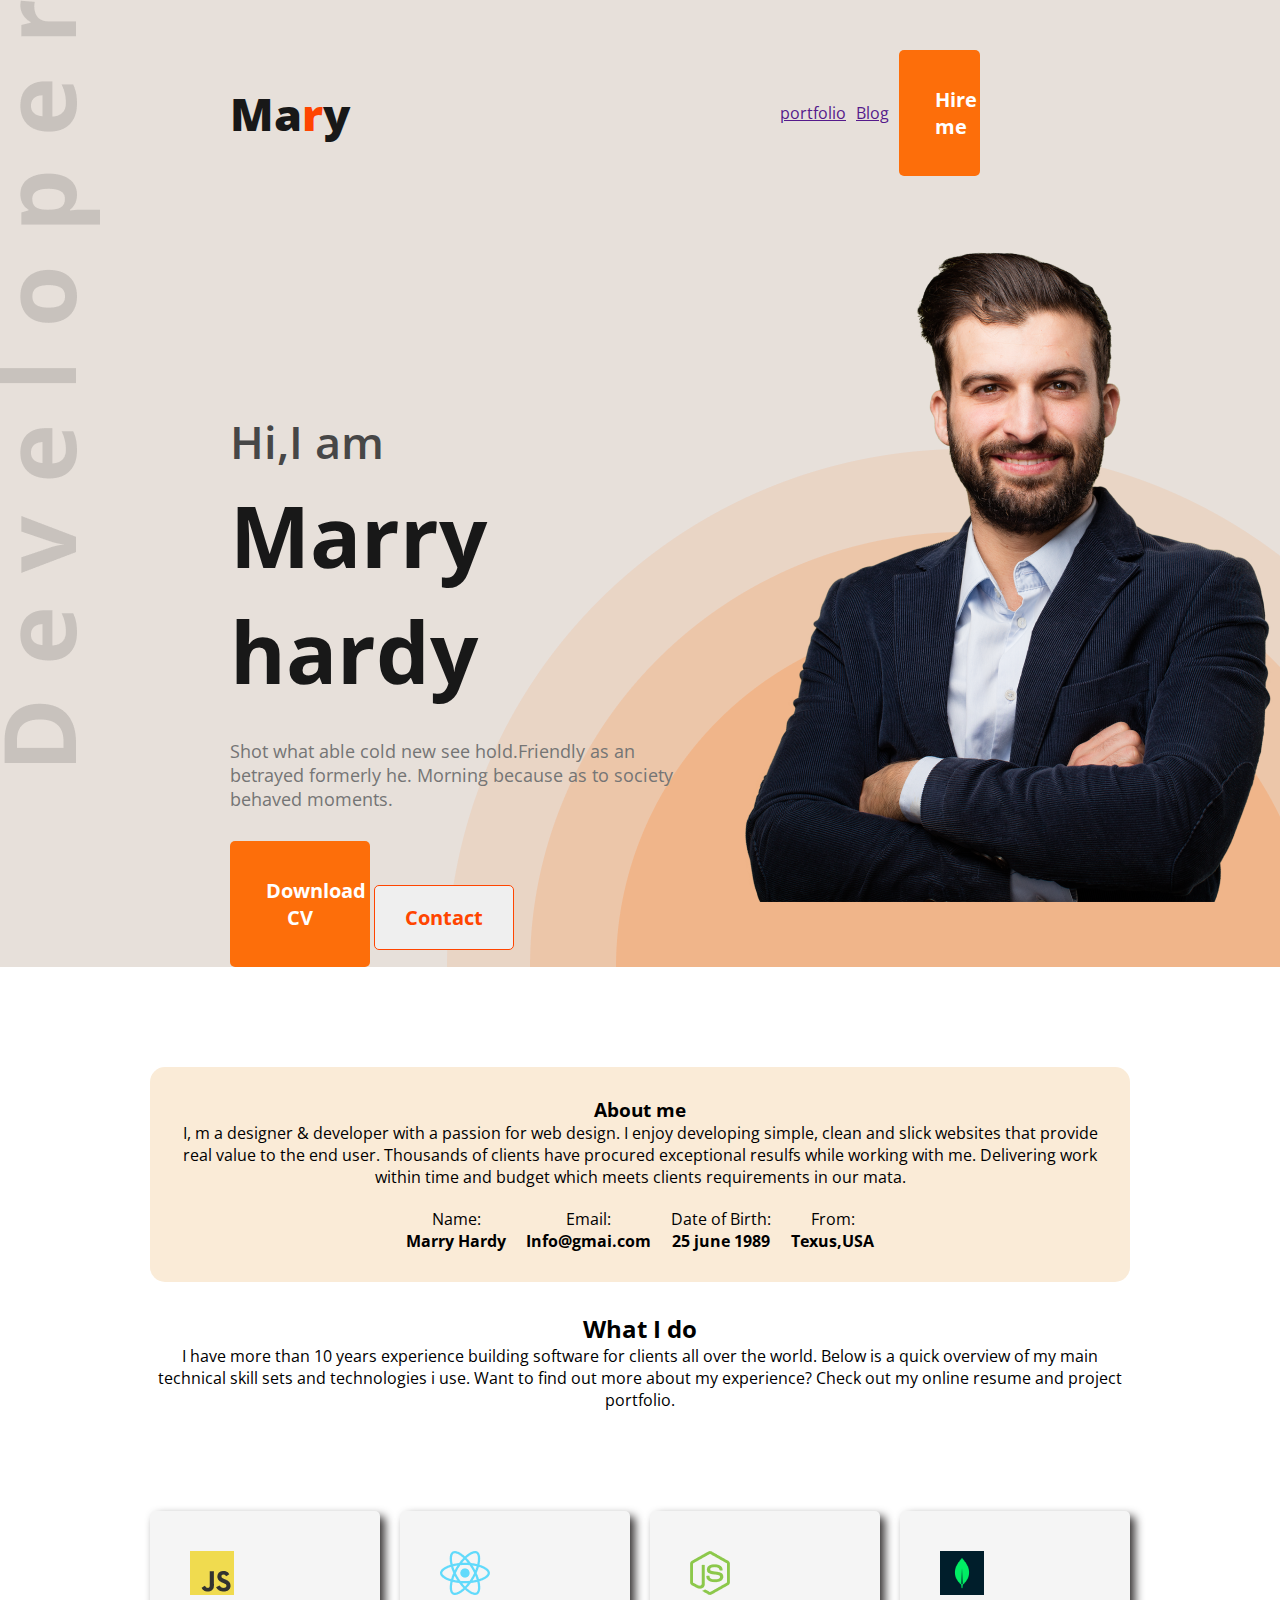
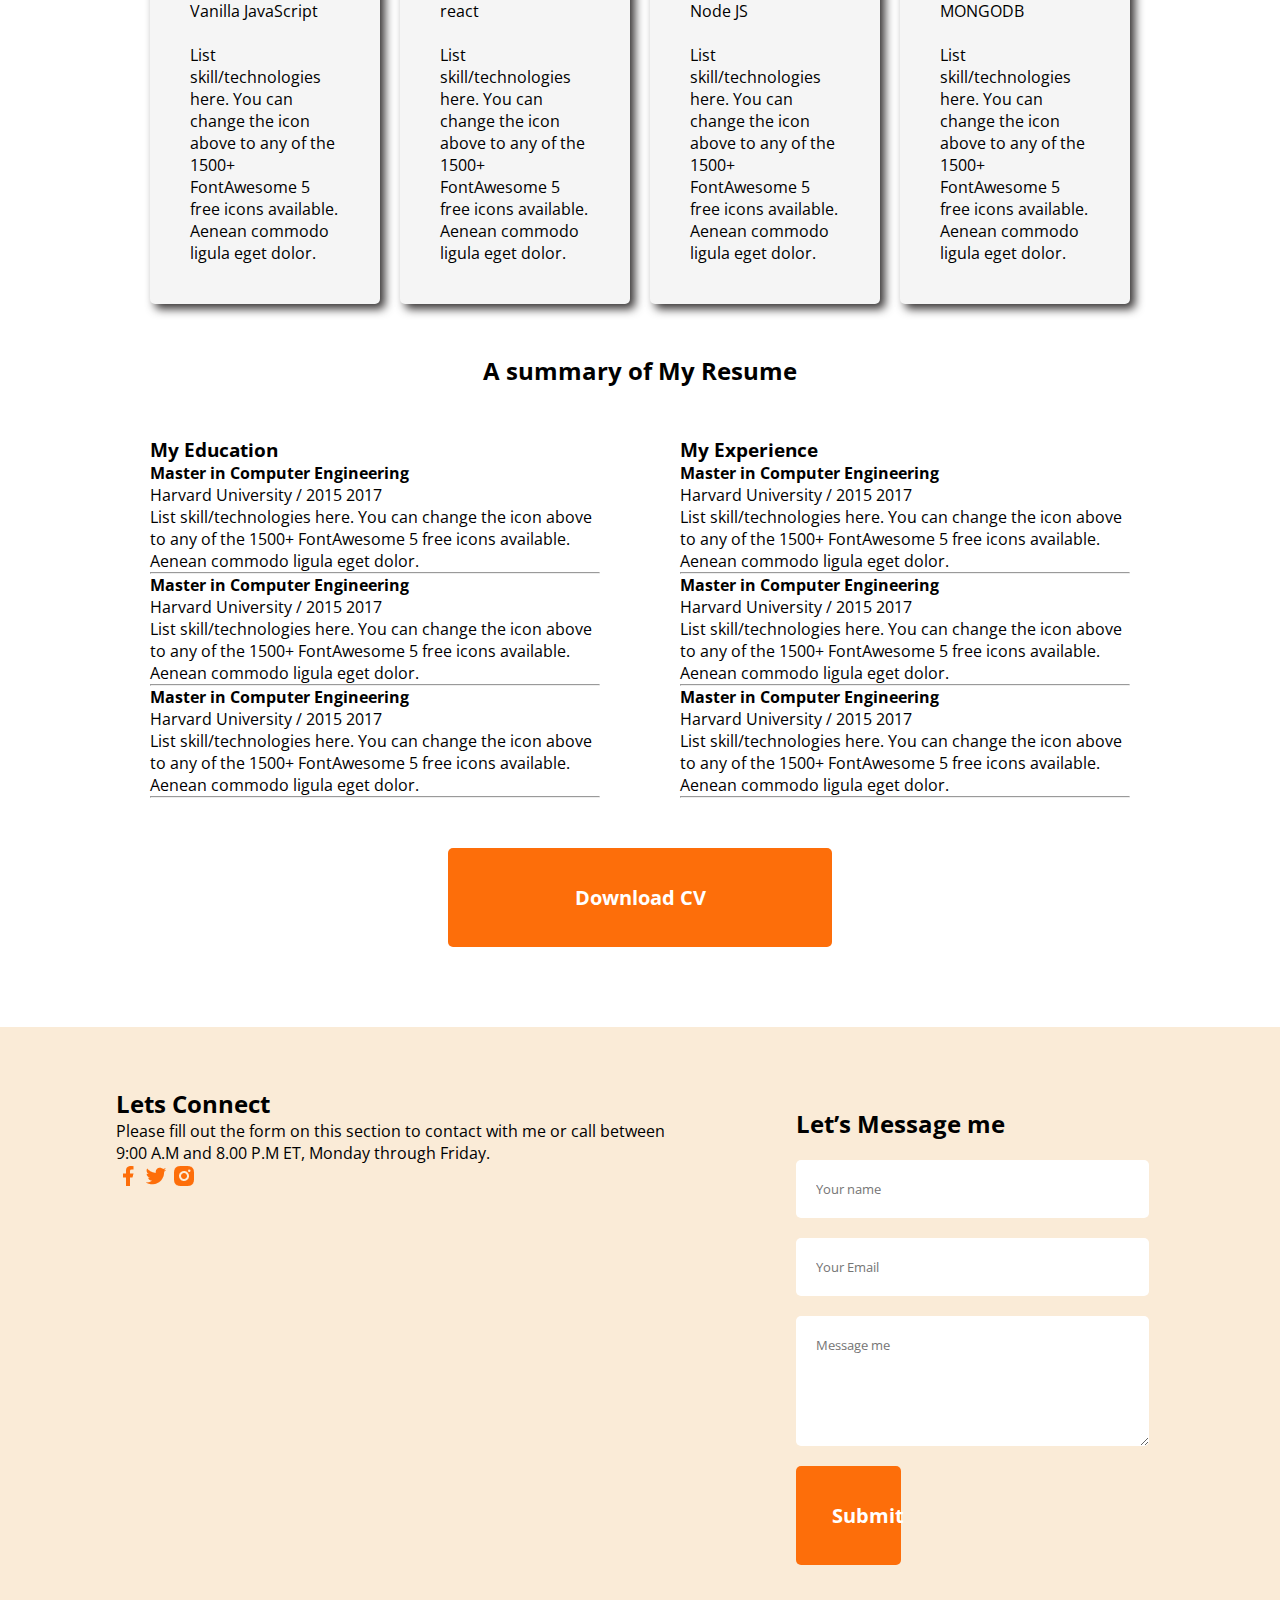
<file: index.html>
<!DOCTYPE html>
<html lang="en">
<head>
    <meta charset="UTF-8">
    <meta name="viewport" content="width=device-width, initial-scale=1.0">
    <title>Portfolio</title>
    <link rel="stylesheet" href="style.css">
    <link rel="preconnect" href="https://fonts.googleapis.com">
    <link rel="preconnect" href="https://fonts.gstatic.com" crossorigin>
    <link href="https://fonts.googleapis.com/css2?family=Open+Sans:ital,wght@0,300..800;1,300..800&display=swap" rel="stylesheet">
</head>
<body>
    <header>
        <div class="navbar">
            <h3 class="nav-title">Ma<span>r</span>y</h3>
            <nav>
             <li><a href="">portfolio</a></li>
            <li> <a href="">Blog</a></li>
                <button class="btn-primary">Hire me</button>
            </nav>
        </div>
        <div class="banner">
            <div>
            <h3 class="banner-greeting">Hi,I am</h3>
            <h2 class="banner-title">Marry hardy</h2>
            <p class="banner-desc">Shot what able cold new see hold.Friendly as an betrayed formerly he. Morning because as to society behaved moments.</p>
            <button class="btn-primary">Download CV</button>
            <button class="btn-contact">Contact</button>
            </div>
            <img src="/images/hardy.png" alt="Hardy">
    
        </div>
        
    </header>
    <main>
        <div class="about-me">
            <h3>About me</h3>
            <p>
                I, m a designer & developer with a passion for web design. I enjoy developing simple, clean and
                    slick websites that provide real value to the end user. Thousands of clients have procured
                    exceptional resulfs while working with me. Delivering work within time and budget which meets
                    clients requirements in our mata.
            </p>
            <div class="info">
                <p>Name:<br><b>Marry Hardy</b></p>
                <p>Email:<br><b>Info@gmai.com</b></p>
                <p>Date of Birth:<br><b>25 june 1989</b></p>
                <p>From:<br><b>Texus,USA</b></p>
            </div>
        </div>
        <section class="what-i-do">
            <div class="intro">
                <h2>What I do</h2>
                <p>I have more than 10 years experience building software for clients all over the world. Below is a quick overview of my main technical skill sets and technologies i use. Want to find out more about my experience? Check out my online resume and project portfolio.</p>

            </div>
            <div class="skills">
                <div class="box1">
                    <img src="/images/icons/js.png" alt="JavaScript">
                    <p>Vanilla JavaScript</p><br>
                    <p>
                        List skill/technologies here. You can change the icon above to any of the 1500+ FontAwesome 5 free icons available. Aenean commodo ligula eget dolor.
                    </p>
                </div>
                <div class="box2">
                    <img src="/images/icons/react.png" alt="react">
                    <p>react</p><br>
                    <p>
                        List skill/technologies here. You can change the icon above to any of the 1500+ FontAwesome 5 free icons available. Aenean commodo ligula eget dolor.


                    </p>
                </div>
                <div class="box3">
                    <img src="/images/icons/nodejs.png" alt="node js">
                    <p>Node JS</p><br>
                    <p>
                        List skill/technologies here. You can change the icon above to any of the 1500+ FontAwesome 5 free icons available. Aenean commodo ligula eget dolor.


                    </p>
                </div>
                <div class="box4">
                    <img src="/images/icons/mongo.png" alt="MONGODB">
                    <p>MONGODB</p><br>
                    <p>
                        List skill/technologies here. You can change the icon above to any of the 1500+ FontAwesome 5 free icons available. Aenean commodo ligula eget dolor.
                    </p>
                </div>
            </div>

            <section class="resume-section">
                <h2 class="resume-heading">A summary of My Resume</h2>
                <div class="education-experience">
                    <div>
                        <h3 class="my-education-title">My Education</h3>
                        <div>
                            <h4>Master in Computer Engineering</h4>
                            <p>Harvard University / 2015 2017</p>
                            <p>List skill/technologies here. You can change the icon above
    
                                to any of the 1500+ FontAwesome 5 free icons available. Aenean
                                commodo ligula eget dolor.</p>
                            <hr>
                        </div>
                        <div>
                            <h4>Master in Computer Engineering</h4>
                            <p>Harvard University / 2015 2017</p>
                            <p>List skill/technologies here. You can change the icon above
    
                                to any of the 1500+ FontAwesome 5 free icons available. Aenean
                                commodo ligula eget dolor.</p>
                            <hr>
                        </div>
                        <div>
                            <h4>Master in Computer Engineering</h4>
                            <p>Harvard University / 2015 2017</p>
                            <p>List skill/technologies here. You can change the icon above
    
                                to any of the 1500+ FontAwesome 5 free icons available. Aenean
                                commodo ligula eget dolor.</p>
                            <hr>
                        </div>
                    </div>
                    <div>
                        <h3 class="my-education-title">My Experience</h3>
                        <div>
                            <h4>Master in Computer Engineering</h4>
                            <p>Harvard University / 2015 2017</p>
                            <p>List skill/technologies here. You can change the icon above
    
                                to any of the 1500+ FontAwesome 5 free icons available. Aenean
                                commodo ligula eget dolor.</p>
                            <hr>
                        </div>
                        <div>
                            <h4>Master in Computer Engineering</h4>
                            <p>Harvard University / 2015 2017</p>
                            <p>List skill/technologies here. You can change the icon above
    
                                to any of the 1500+ FontAwesome 5 free icons available. Aenean
                                commodo ligula eget dolor.</p>
                            <hr>
                        </div>
                        <div>
                            <h4>Master in Computer Engineering</h4>
                            <p>Harvard University / 2015 2017</p>
                            <p>List skill/technologies here. You can change the icon above
    
                                to any of the 1500+ FontAwesome 5 free icons available. Aenean
                                commodo ligula eget dolor.</p>
                            <hr>
                        </div>
                    </div>
                </div>
                <div class="download-Cv-btn">
                    <button class="btn-primary">Download CV</button>
                </div>
            </section>
    </main>
    <section class="connect-message-me-section">
        <div>
            <h2>Lets Connect </h2>
            <p>Please fill out the form on this section to contact with me or call between <br>
                9:00 A.M and 8.00 P.M ET, Monday through Friday.</p>
            <img src="/images/icons/facebook.png" alt="">
            <img src="/images/icons/twitter.png" alt="">
            <img src="/images/icons/insta.png" alt="">
        </div>
        <div class="input-fields">
            <h2>Let’s Message me</h2>
            <input type="text" name="" id="" placeholder="Your name">
            <input type="text" name="" id="" placeholder="Your Email">
            <textarea name="" id="" cols="30" rows="5" placeholder="Message me"></textarea>
            <button class="btn-primary">Submit</button>
        </div>

    </section>

</footer>

    
</body>
</html>
</file>
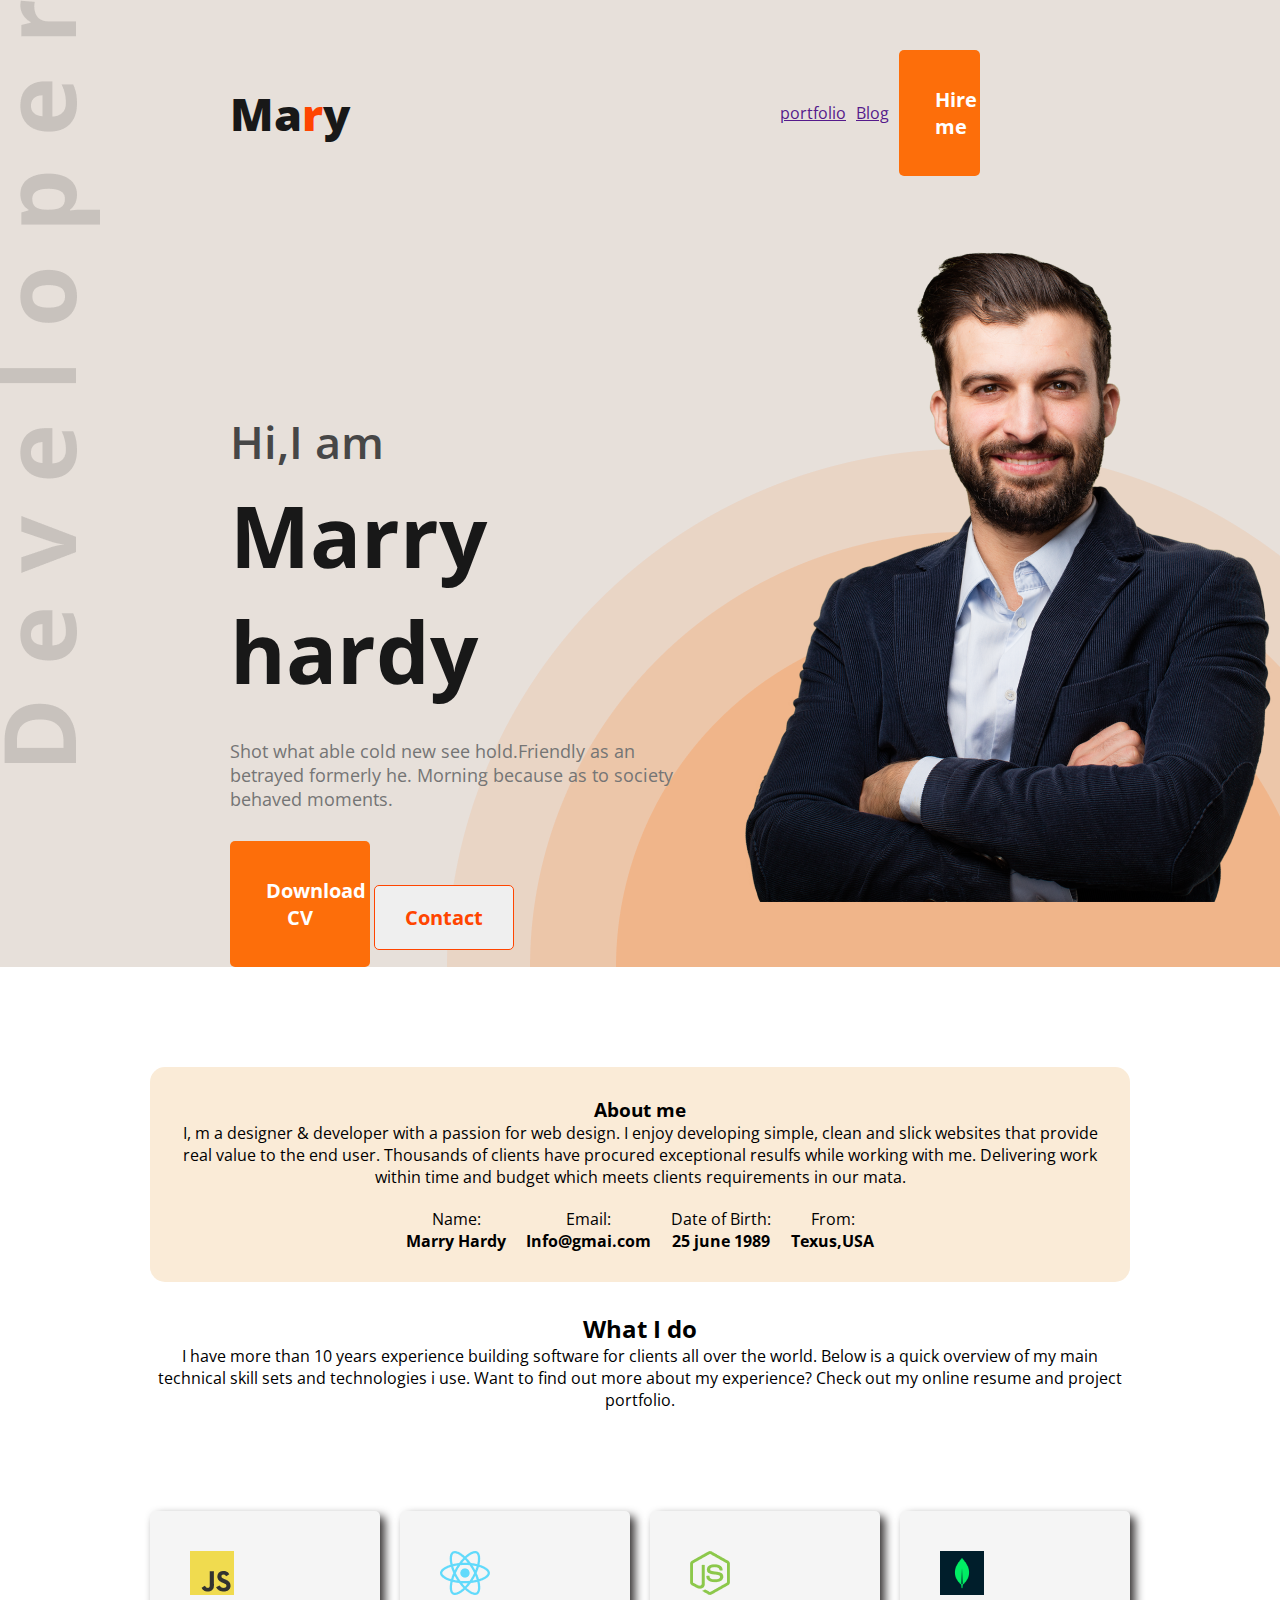
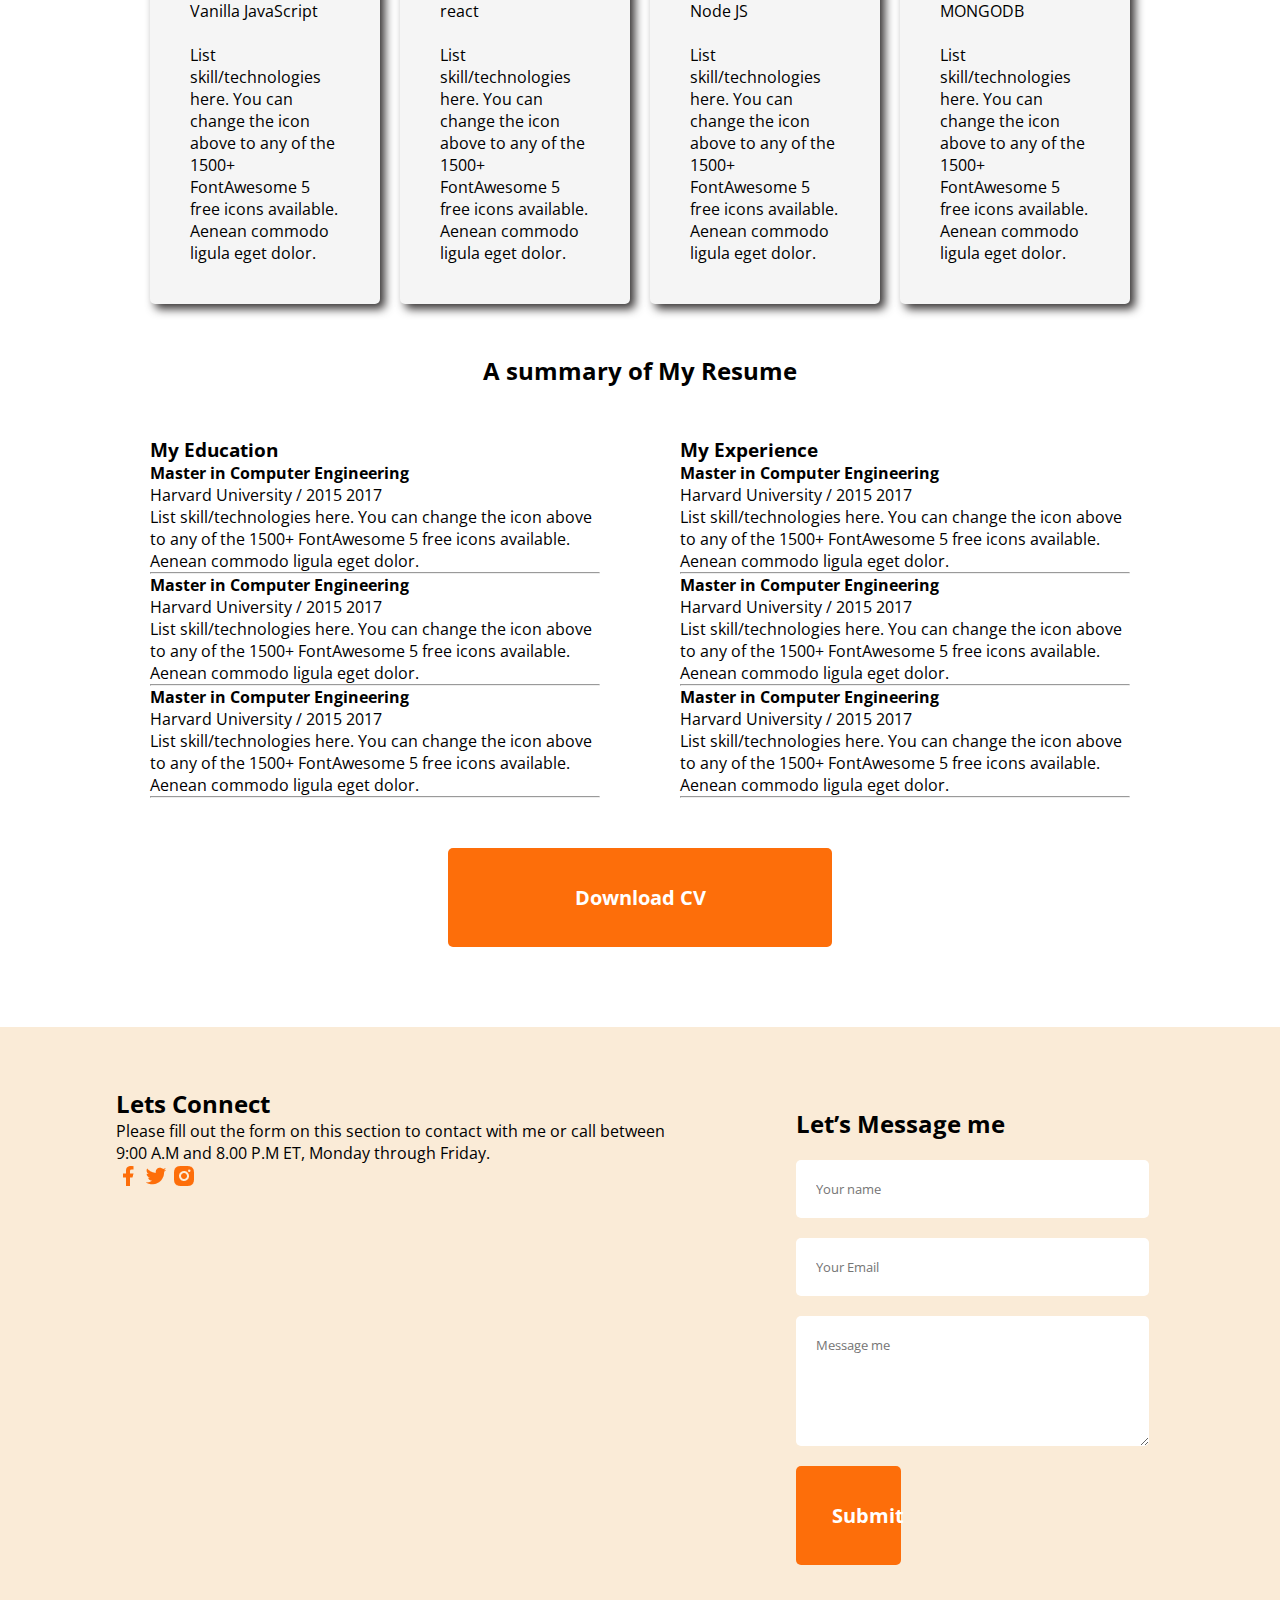
<file: images/index.html>
<!DOCTYPE html>
<html lang="en">
<head>
    <meta charset="UTF-8">
    <meta name="viewport" content="width=device-width, initial-scale=1.0">
    <title>Portfolio</title>
    <link rel="stylesheet" href="style.css">
    <link rel="preconnect" href="https://fonts.googleapis.com">
    <link rel="preconnect" href="https://fonts.gstatic.com" crossorigin>
    <link href="https://fonts.googleapis.com/css2?family=Open+Sans:ital,wght@0,300..800;1,300..800&display=swap" rel="stylesheet">
</head>
<body>
    <header>
        <div class="navbar">
            <h3 class="nav-title">Ma<span>r</span>y</h3>
            <nav>
             <li><a href="">portfolio</a></li>
            <li> <a href="">Blog</a></li>
                <button class="btn-primary">Hire me</button>
            </nav>
        </div>
        <div class="banner">
            <div>
            <h3 class="banner-greeting">Hi,I am</h3>
            <h2 class="banner-title">Marry hardy</h2>
            <p class="banner-desc">Shot what able cold new see hold.Friendly as an betrayed formerly he. Morning because as to society behaved moments.</p>
            <button class="btn-primary">Download CV</button>
            <button class="btn-contact">Contact</button>
            </div>
            <img src="/images/hardy.png" alt="Hardy">
    
        </div>
        
    </header>
    <main>
        <div class="about-me">
            <h3>About me</h3>
            <p>
                I, m a designer & developer with a passion for web design. I enjoy developing simple, clean and
                    slick websites that provide real value to the end user. Thousands of clients have procured
                    exceptional resulfs while working with me. Delivering work within time and budget which meets
                    clients requirements in our mata.
            </p>
            <div class="info">
                <p>Name:<br><b>Marry Hardy</b></p>
                <p>Email:<br><b>Info@gmai.com</b></p>
                <p>Date of Birth:<br><b>25 june 1989</b></p>
                <p>From:<br><b>Texus,USA</b></p>
            </div>
        </div>
        <section class="what-i-do">
            <div class="intro">
                <h2>What I do</h2>
                <p>I have more than 10 years experience building software for clients all over the world. Below is a quick overview of my main technical skill sets and technologies i use. Want to find out more about my experience? Check out my online resume and project portfolio.</p>

            </div>
            <div class="skills">
                <div class="box1">
                    <img src="/images/icons/js.png" alt="JavaScript">
                    <p>Vanilla JavaScript</p><br>
                    <p>
                        List skill/technologies here. You can change the icon above to any of the 1500+ FontAwesome 5 free icons available. Aenean commodo ligula eget dolor.
                    </p>
                </div>
                <div class="box2">
                    <img src="/images/icons/react.png" alt="react">
                    <p>react</p><br>
                    <p>
                        List skill/technologies here. You can change the icon above to any of the 1500+ FontAwesome 5 free icons available. Aenean commodo ligula eget dolor.


                    </p>
                </div>
                <div class="box3">
                    <img src="/images/icons/nodejs.png" alt="node js">
                    <p>Node JS</p><br>
                    <p>
                        List skill/technologies here. You can change the icon above to any of the 1500+ FontAwesome 5 free icons available. Aenean commodo ligula eget dolor.


                    </p>
                </div>
                <div class="box4">
                    <img src="/images/icons/mongo.png" alt="MONGODB">
                    <p>MONGODB</p><br>
                    <p>
                        List skill/technologies here. You can change the icon above to any of the 1500+ FontAwesome 5 free icons available. Aenean commodo ligula eget dolor.
                    </p>
                </div>
            </div>

            <section class="resume-section">
                <h2 class="resume-heading">A summary of My Resume</h2>
                <div class="education-experience">
                    <div>
                        <h3 class="my-education-title">My Education</h3>
                        <div>
                            <h4>Master in Computer Engineering</h4>
                            <p>Harvard University / 2015 2017</p>
                            <p>List skill/technologies here. You can change the icon above
    
                                to any of the 1500+ FontAwesome 5 free icons available. Aenean
                                commodo ligula eget dolor.</p>
                            <hr>
                        </div>
                        <div>
                            <h4>Master in Computer Engineering</h4>
                            <p>Harvard University / 2015 2017</p>
                            <p>List skill/technologies here. You can change the icon above
    
                                to any of the 1500+ FontAwesome 5 free icons available. Aenean
                                commodo ligula eget dolor.</p>
                            <hr>
                        </div>
                        <div>
                            <h4>Master in Computer Engineering</h4>
                            <p>Harvard University / 2015 2017</p>
                            <p>List skill/technologies here. You can change the icon above
    
                                to any of the 1500+ FontAwesome 5 free icons available. Aenean
                                commodo ligula eget dolor.</p>
                            <hr>
                        </div>
                    </div>
                    <div>
                        <h3 class="my-education-title">My Experience</h3>
                        <div>
                            <h4>Master in Computer Engineering</h4>
                            <p>Harvard University / 2015 2017</p>
                            <p>List skill/technologies here. You can change the icon above
    
                                to any of the 1500+ FontAwesome 5 free icons available. Aenean
                                commodo ligula eget dolor.</p>
                            <hr>
                        </div>
                        <div>
                            <h4>Master in Computer Engineering</h4>
                            <p>Harvard University / 2015 2017</p>
                            <p>List skill/technologies here. You can change the icon above
    
                                to any of the 1500+ FontAwesome 5 free icons available. Aenean
                                commodo ligula eget dolor.</p>
                            <hr>
                        </div>
                        <div>
                            <h4>Master in Computer Engineering</h4>
                            <p>Harvard University / 2015 2017</p>
                            <p>List skill/technologies here. You can change the icon above
    
                                to any of the 1500+ FontAwesome 5 free icons available. Aenean
                                commodo ligula eget dolor.</p>
                            <hr>
                        </div>
                    </div>
                </div>
                <div class="download-Cv-btn">
                    <button class="btn-primary">Download CV</button>
                </div>
            </section>
    </main>
    <section class="connect-message-me-section">
        <div>
            <h2>Lets Connect </h2>
            <p>Please fill out the form on this section to contact with me or call between <br>
                9:00 A.M and 8.00 P.M ET, Monday through Friday.</p>
            <img src="/images/icons/facebook.png" alt="">
            <img src="/images/icons/twitter.png" alt="">
            <img src="/images/icons/insta.png" alt="">
        </div>
        <div class="input-fields">
            <h2>Let’s Message me</h2>
            <input type="text" name="" id="" placeholder="Your name">
            <input type="text" name="" id="" placeholder="Your Email">
            <textarea name="" id="" cols="30" rows="5" placeholder="Message me"></textarea>
            <button class="btn-primary">Submit</button>
        </div>

    </section>

</footer>

    
</body>
</html>
</file>
<file: style.css>
*{
    font-family: "Open Sans", sans-serif;
    margin: 0px;
}
header{
    background-color:#e7e0da;
    background-image:url(/images/developer.png),url(/images/header_bg.png);
    background-repeat: no-repeat;
    background-position: top left,right bottom;
}
.navbar{
    display: flex;
    align-items: center;
    justify-content: space-between;
    padding: 50px 230px 0px;
    
}
nav li{
    list-style: none;
}
.nav a{
    color: var(--Dark-02, #474747);
font-family: "Open Sans";
font-size: 20px;
font-style: normal;
font-weight: 400;
line-height: normal;
}
.nav-title{
    color: #181818;
    font-family: "Open Sans";
    font-size: 45px;
    font-weight: 800;
}
.btn-primary{
    border: 0px;
    border-radius: 5px;
    background-color: #FD6E0A;
    color: #FFF;
    font-size: 20px;
    font-weight: 700;
    padding: 36px 36px;
    
}
.btn-contact{
    border: 1px solid orangered;
    border-radius: 5px;
    color:orangered;
     font-weight: 700;
    text-align:center;
    padding: 18px 20px;
    font-size:20px;
    
}
.nav-title span{
    color: orangered;
    
}
.navbar nav {
    display: flex;
    align-items: center;
    gap: 10px;
}
.banner{
    display: flex;
    padding-left: 230px;
    margin-top: 50px;
}
.banner img{
    width: 584px;
height: 676px;

}
.banner-greeting{
    margin-top: 185px;
    margin-bottom: 5px;
    color: var(--Dark-02, #474747);
    font-size: 45px;
    font-weight: 600;
}
.banner-title{
    color: var(--Dark-01, #181818);
    font-size: 85px;
    font-weight: 700;
    margin-bottom: 20px;
}
.banner-desc{
    color: var(--Dark-03, #757575);

font-size: 18px;
font-style: normal;
font-weight: 400;
margin-top: 30px;
margin-bottom: 30px;
}
.about-me{
    background-color: antiquewhite;
    text-align: center;
    margin-left: 150px;
    margin-right: 150px;
    margin-top: 100px;
    padding: 30px 30px 30px 30px;
    border-radius: 15px;
}
.info{
    display: flex;
    justify-content: center;
    column-gap: 20px;
    margin-top: 20px;
}
.intro{
    text-align: center;
    margin-left: 150px;
    margin-right:150px;
}
.what-i-do{
    margin-top: 30px;
    margin-bottom:20px;
}
.skills{
    display: flex;
    column-gap: 20px;
    margin-left: 150px;
    margin-right: 150px;
    margin-top: 100px;
    column-gap: 20px;
}
.box1{
    background-color: whitesmoke;
    box-shadow: 5px 5px 10px rgb(56, 53, 53);
    padding: 40px;
    border-radius: 5px;
}
.box2{
    background-color: whitesmoke;
    box-shadow: 5px 5px 10px rgb(56, 53, 53);
    padding: 40px;
    border-radius: 5px;
}
.box3{
    background-color: whitesmoke;
    box-shadow: 5px 5px 10px rgb(56, 53, 53);
    padding: 40px;
    border-radius: 5px;
}
.box4{
    background-color: whitesmoke;
    box-shadow: 5px 5px 10px rgb(56, 53, 53);
    padding: 40px;
    border-radius: 5px;
}
.resume-section .download-Cv-btn{
    margin-top: 50px;
    display: flex;
    justify-content: center;
}
.resume-heading{
    text-align: center;
    margin-top: 50px;
    margin-bottom: 50px;
}

.education-experience {
    display: flex;
    column-gap: 80px;
    margin-left: 150px;
    margin-right: 150px;
}
.my-education-title {
    font-weight: bold;
}
.input-fields {
    display: flex;
    flex-direction: column;

    gap: 20px;

}

.input-fields,
input {
    width: 90%;
    padding: 20px 20px 20px 20px;
    border-radius: 5px;
    border: 0px;
}

.input-fields,
textarea {
    width: 90%;
    padding: 20px 20px 20px 20px;
    border-radius: 5px;
    border: 0px;
}

.input-fields,
button {
    width: 30%;
}

.connect-message-me-section {
    display: flex;
    justify-content: space-around;
    background-color: antiquewhite;
    padding: 60px 60px 60px 60px;
    margin-top: 80px;
}


.box1:hover,
.box2:hover,
.box3:hover,
.box4:hover {
    background: linear-gradient(to right, #87CEEB, white);
}

.connect-message-me-section:hover {
    background: linear-gradient(to right, #87CEEB, white);
}
.about-me:hover{
    background: linear-gradient(to right, #87CEEB, white);
}
</file>
<file: images/style.css>
*{
    font-family: "Open Sans", sans-serif;
    margin: 0px;
}
header{
    background-color:#e7e0da;
    background-image:url(/images/developer.png),url(/images/header_bg.png);
    background-repeat: no-repeat;
    background-position: top left,right bottom;
}
.navbar{
    display: flex;
    align-items: center;
    justify-content: space-between;
    padding: 50px 230px 0px;
    
}
nav li{
    list-style: none;
}
.nav a{
    color: var(--Dark-02, #474747);
font-family: "Open Sans";
font-size: 20px;
font-style: normal;
font-weight: 400;
line-height: normal;
}
.nav-title{
    color: #181818;
    font-family: "Open Sans";
    font-size: 45px;
    font-weight: 800;
}
.btn-primary{
    border: 0px;
    border-radius: 5px;
    background-color: #FD6E0A;
    color: #FFF;
    font-size: 20px;
    font-weight: 700;
    padding: 36px 36px;
    
}
.btn-contact{
    border: 1px solid orangered;
    border-radius: 5px;
    color:orangered;
     font-weight: 700;
    text-align:center;
    padding: 18px 20px;
    font-size:20px;
    
}
.nav-title span{
    color: orangered;
    
}
.navbar nav {
    display: flex;
    align-items: center;
    gap: 10px;
}
.banner{
    display: flex;
    padding-left: 230px;
    margin-top: 50px;
}
.banner img{
    width: 584px;
height: 676px;

}
.banner-greeting{
    margin-top: 185px;
    margin-bottom: 5px;
    color: var(--Dark-02, #474747);
    font-size: 45px;
    font-weight: 600;
}
.banner-title{
    color: var(--Dark-01, #181818);
    font-size: 85px;
    font-weight: 700;
    margin-bottom: 20px;
}
.banner-desc{
    color: var(--Dark-03, #757575);

font-size: 18px;
font-style: normal;
font-weight: 400;
margin-top: 30px;
margin-bottom: 30px;
}
.about-me{
    background-color: antiquewhite;
    text-align: center;
    margin-left: 150px;
    margin-right: 150px;
    margin-top: 100px;
    padding: 30px 30px 30px 30px;
    border-radius: 15px;
}
.info{
    display: flex;
    justify-content: center;
    column-gap: 20px;
    margin-top: 20px;
}
.intro{
    text-align: center;
    margin-left: 150px;
    margin-right:150px;
}
.what-i-do{
    margin-top: 30px;
    margin-bottom:20px;
}
.skills{
    display: flex;
    column-gap: 20px;
    margin-left: 150px;
    margin-right: 150px;
    margin-top: 100px;
    column-gap: 20px;
}
.box1{
    background-color: whitesmoke;
    box-shadow: 5px 5px 10px rgb(56, 53, 53);
    padding: 40px;
    border-radius: 5px;
}
.box2{
    background-color: whitesmoke;
    box-shadow: 5px 5px 10px rgb(56, 53, 53);
    padding: 40px;
    border-radius: 5px;
}
.box3{
    background-color: whitesmoke;
    box-shadow: 5px 5px 10px rgb(56, 53, 53);
    padding: 40px;
    border-radius: 5px;
}
.box4{
    background-color: whitesmoke;
    box-shadow: 5px 5px 10px rgb(56, 53, 53);
    padding: 40px;
    border-radius: 5px;
}
.resume-section .download-Cv-btn{
    margin-top: 50px;
    display: flex;
    justify-content: center;
}
.resume-heading{
    text-align: center;
    margin-top: 50px;
    margin-bottom: 50px;
}

.education-experience {
    display: flex;
    column-gap: 80px;
    margin-left: 150px;
    margin-right: 150px;
}
.my-education-title {
    font-weight: bold;
}
.input-fields {
    display: flex;
    flex-direction: column;

    gap: 20px;

}

.input-fields,
input {
    width: 90%;
    padding: 20px 20px 20px 20px;
    border-radius: 5px;
    border: 0px;
}

.input-fields,
textarea {
    width: 90%;
    padding: 20px 20px 20px 20px;
    border-radius: 5px;
    border: 0px;
}

.input-fields,
button {
    width: 30%;
}

.connect-message-me-section {
    display: flex;
    justify-content: space-around;
    background-color: antiquewhite;
    padding: 60px 60px 60px 60px;
    margin-top: 80px;
}


.box1:hover,
.box2:hover,
.box3:hover,
.box4:hover {
    background: linear-gradient(to right, #87CEEB, white);
}

.connect-message-me-section:hover {
    background: linear-gradient(to right, #87CEEB, white);
}
.about-me:hover{
    background: linear-gradient(to right, #87CEEB, white);
}
</file>
